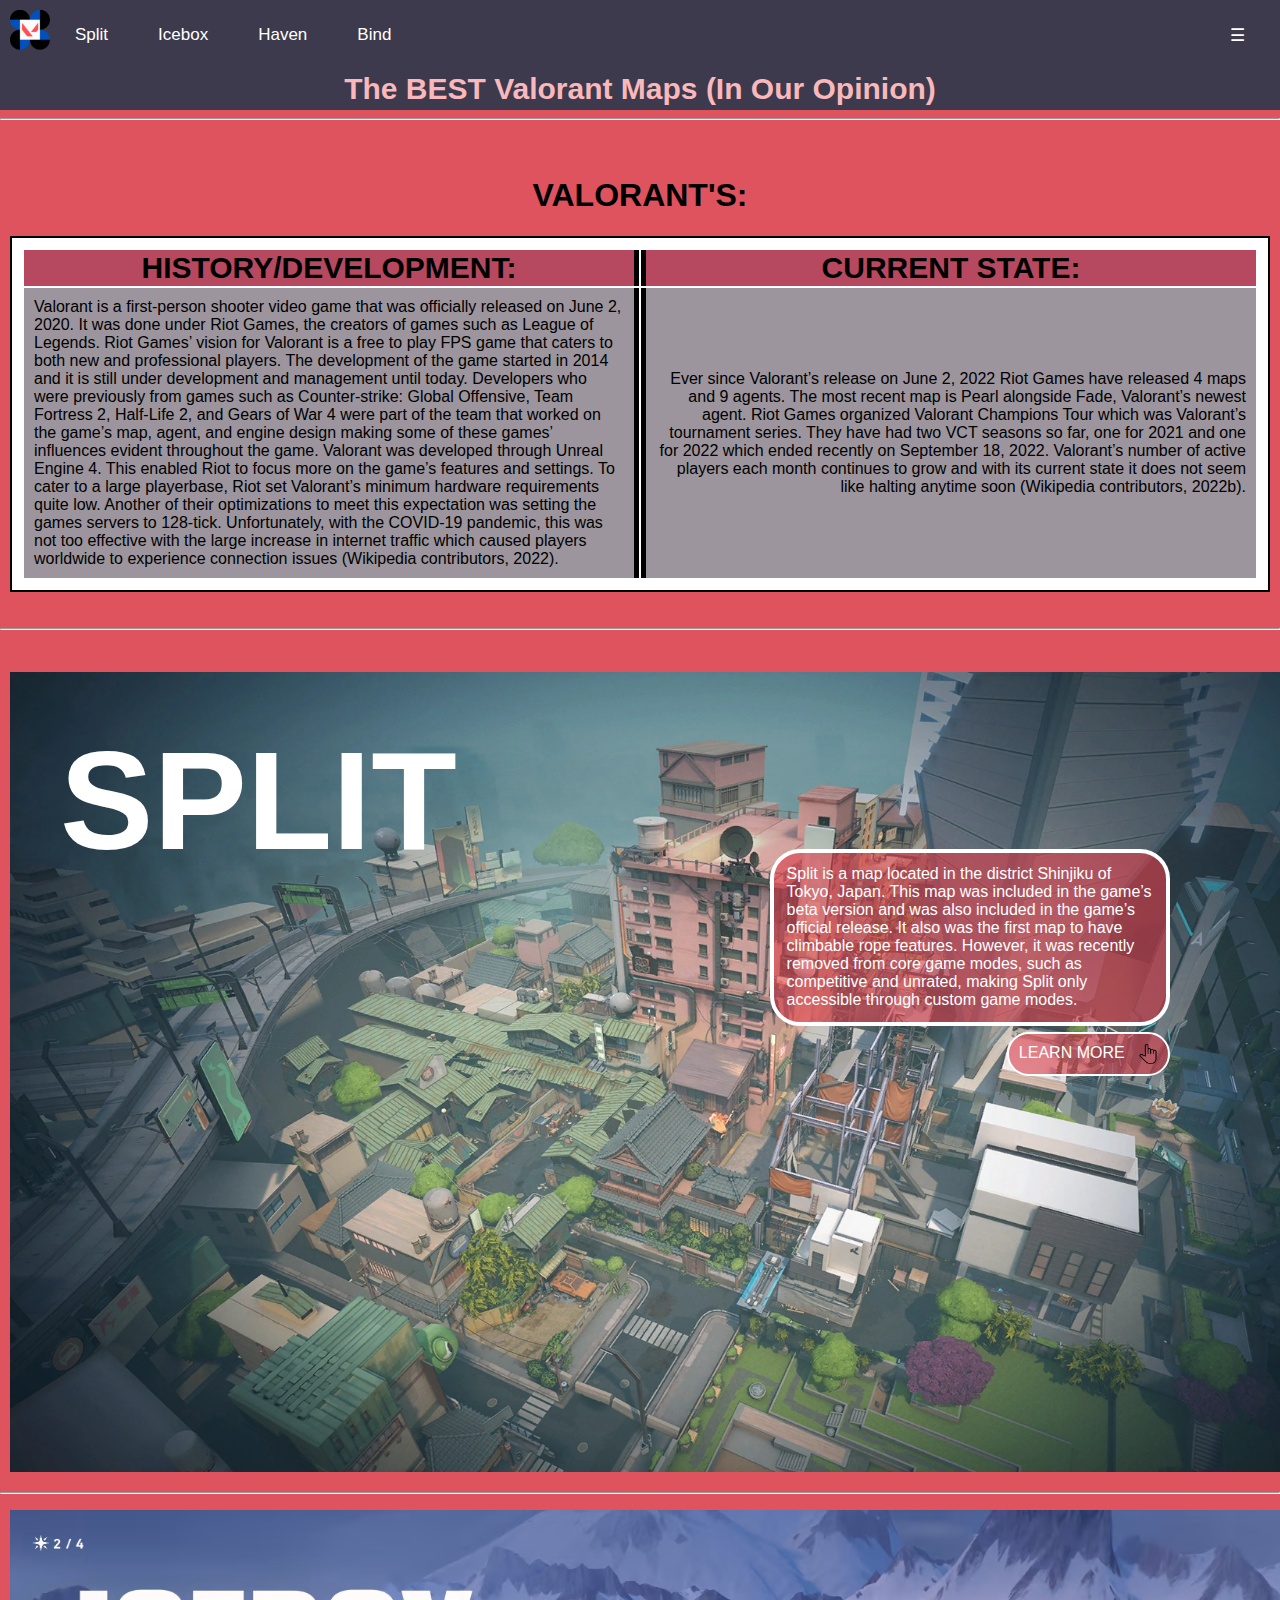
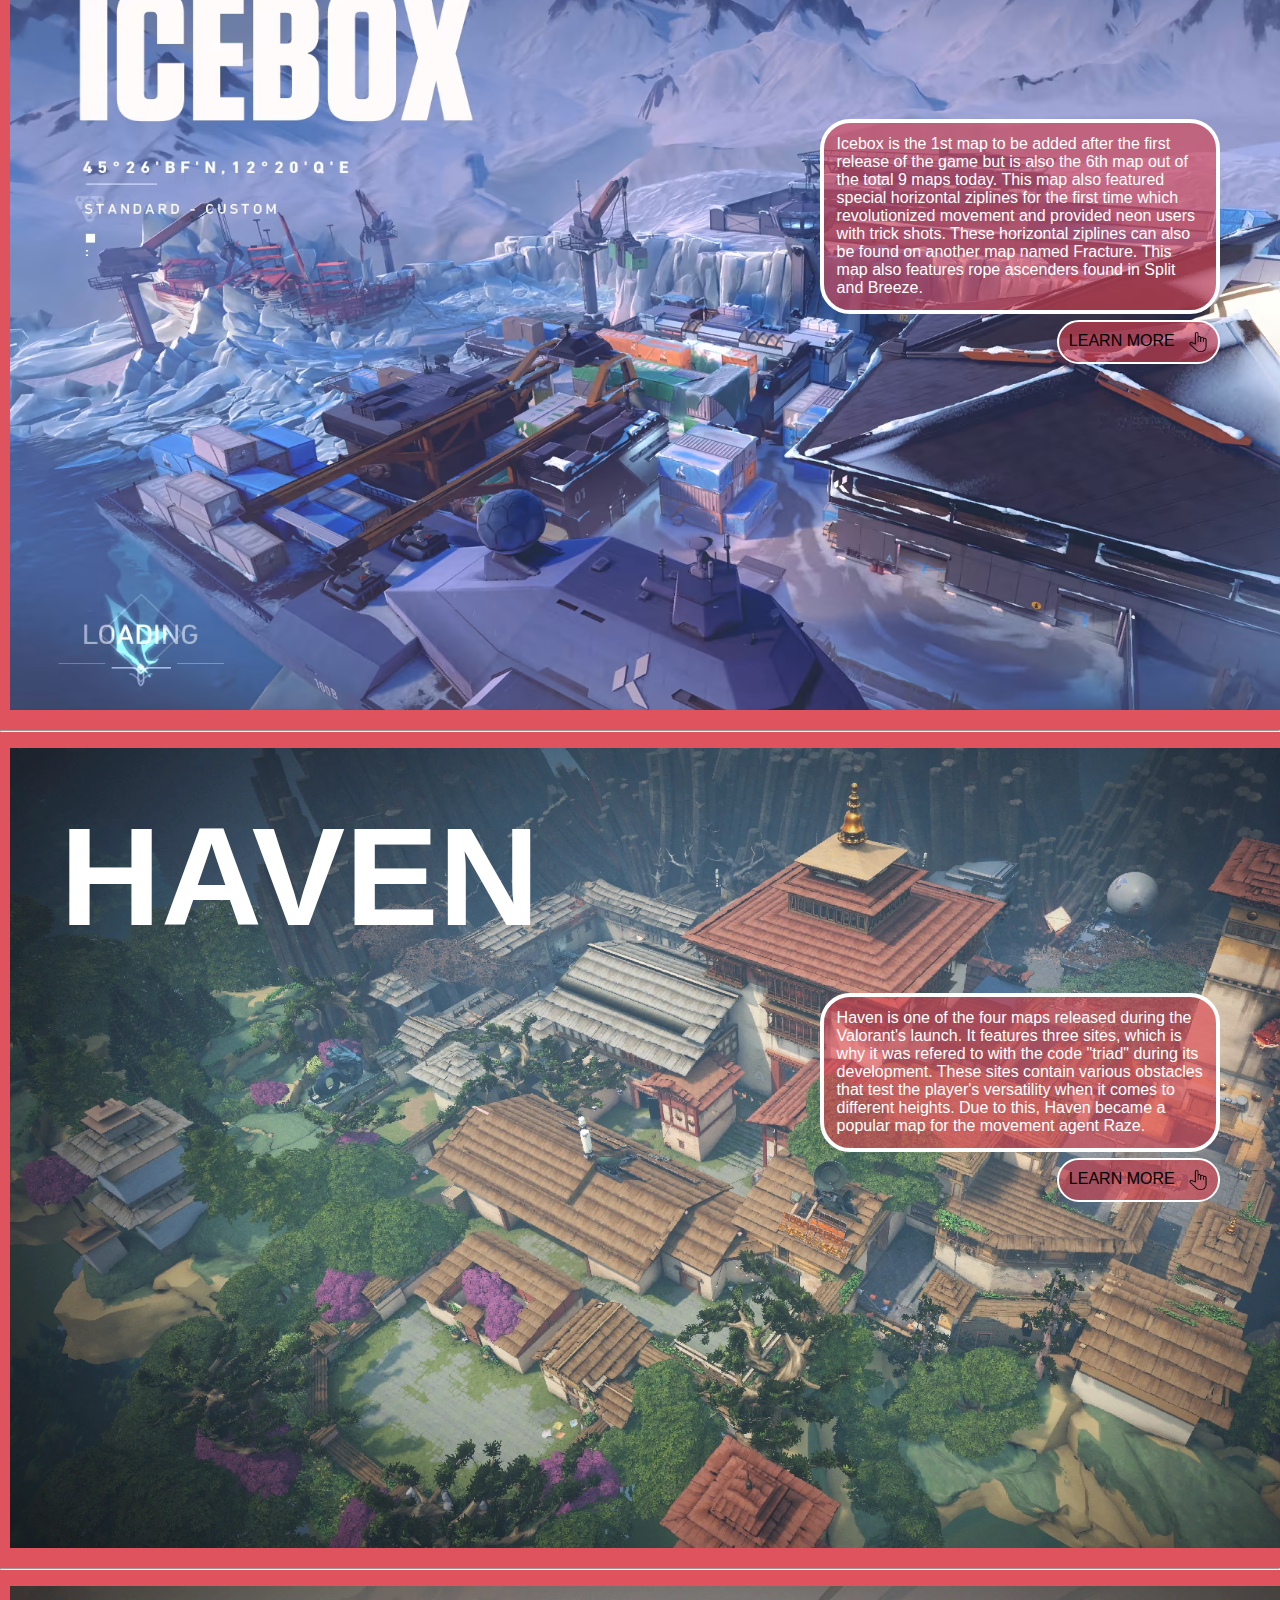
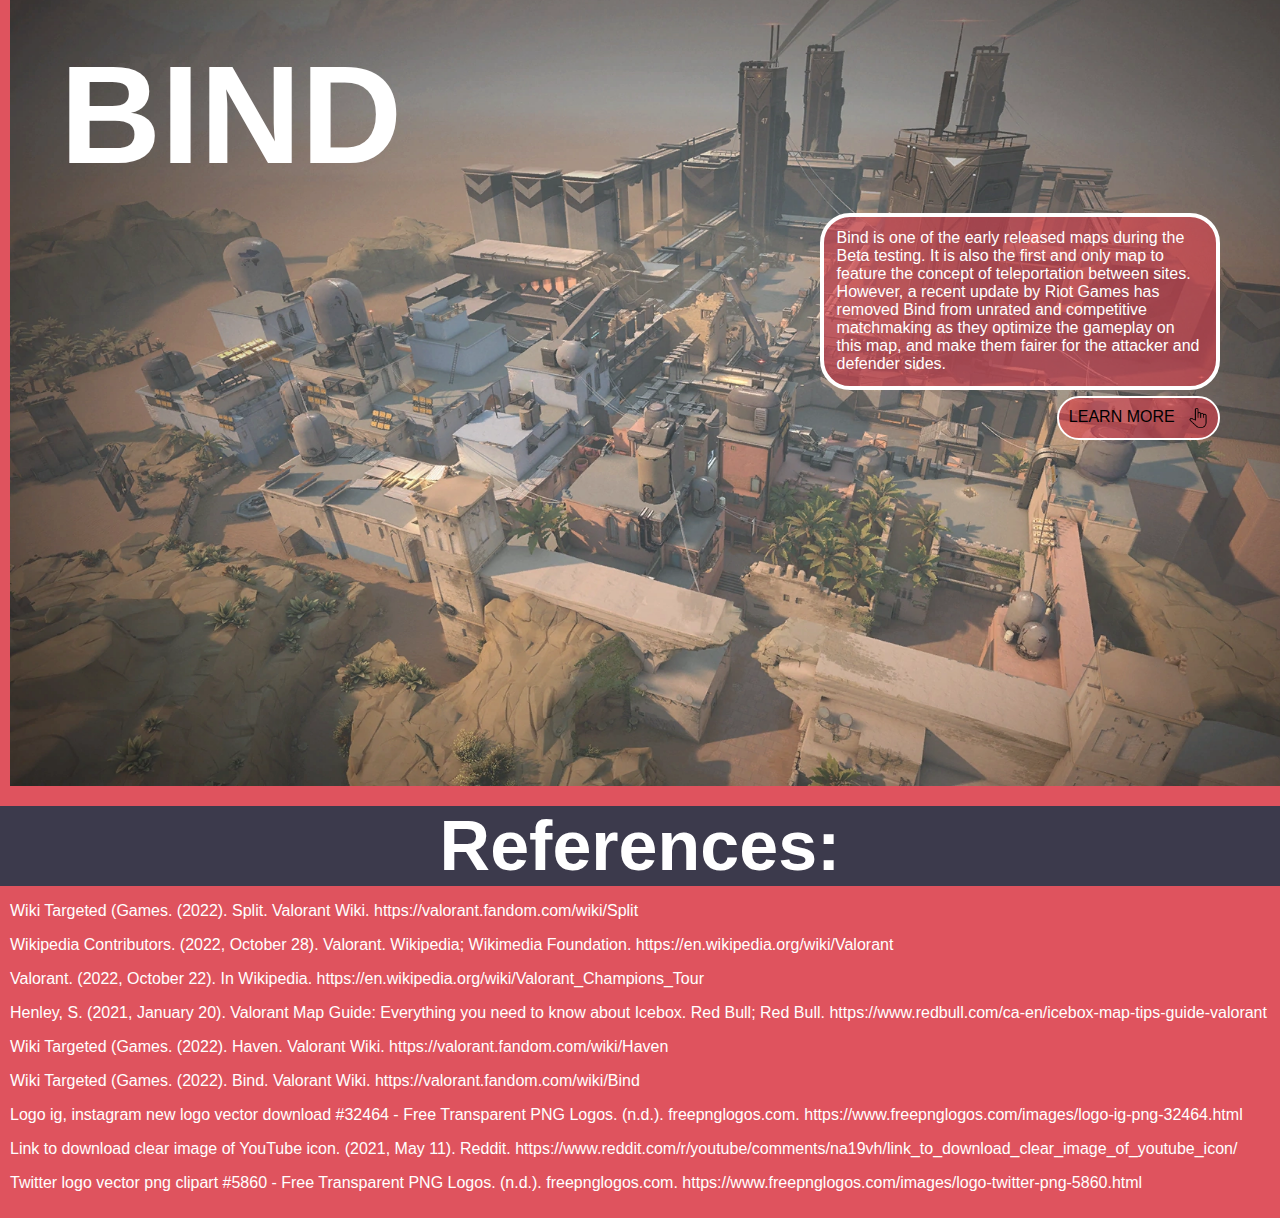
<file: index.html>
<!DOCTYPE html>
<html>

<head>
  <meta charset="utf-8">
  <meta name="viewport" content="width=device-width">
  <title> Our Favorite Valorant Maps </title>
  <meta charset="UTF-8">
  <meta name="author" content="Milo Gabriel A. Cruz, Eirik Bastien Dela Cruz">
  <meta name="keywords" content="HTML, CSS, JavaScript">
  <meta name="revised" content="08-09-2022">
  <link rel="icon" href="https://eirikdelacruz.github.io/RbCruzDelaCruz/PisayxValo.ico" type="image/ico">
  <link href="style.css" rel="stylesheet" type="text/css" />

</head>

<body>
  <nav>
    <div class="logo">

      <a href="#header">

        <img src="https://eirikdelacruz.github.io/RbCruzDelaCruz/PisayxValo.ico" alt="Website Logo" height="40px" width="40px">

      </a>
    </div>
    <div class="nav">
      <a class="SplitNav" href="#Split">
        Split
      </a>

      <a class="IceboxNav" href="#Icebox">
        Icebox
      </a>

      <a class="HavenNav" href="#Haven">
        Haven
      </a>

      <a class="BindNav" href="#Bind">
        Bind
      </a>

      <a id="hamburger" onclick="Socmed()"> &#9776</a>
    </div>

    <div id="Socmed">
      <a href="https://twitter.com/PlayVALORANT">
        <div class="sprite">

        </div>
      </a>

      <a href="https://www.instagram.com/playvalorantofficial/">
        <div class="sprite2">

        </div>
      </a>

      <a href="https://www.youtube.com/@PlayVALORANT">
        <div class="sprite3">

        </div>
      </a>

    </div>
  </nav>



  <!--Heading-->
  <header id="header">
    <p align="center"> The BEST Valorant Maps (In Our Opinion) </p>
  </header>

  <hr>

  <!--Table-->

  <table>
    <caption>
      <h1 align="center"> VALORANT'S: </h1>
    </caption>


    <th id=th1> HISTORY/DEVELOPMENT: </th>
    <th id=th2> CURRENT STATE: </th>

    <br>

    <tr>
      <!--Game History-->
      <td id=tdleft>Valorant is a first-person shooter video game that was officially released on June 2,
        2020. It was
        done under Riot Games, the creators of games such as League of Legends. Riot Games’ vision for Valorant is a
        free to play FPS game that caters to both new and professional players. The development of the game started in
        2014 and it is still under development and management until today. Developers who were previously from games
        such as Counter-strike: Global Offensive, Team Fortress 2, Half-Life 2, and Gears of War 4 were part of the team
        that worked on the game’s map, agent, and engine design making some of these games’ influences evident
        throughout the game. Valorant was developed through Unreal Engine 4. This enabled Riot to focus more on the
        game’s features and settings. To cater to a large playerbase, Riot set Valorant’s minimum hardware requirements
        quite low. Another of their optimizations to meet this expectation was setting the games servers to 128-tick.
        Unfortunately, with the COVID-19 pandemic, this was not too effective with the large increase in internet
        traffic which caused players worldwide to experience connection issues (Wikipedia contributors, 2022).</td>
      <!--Game's Current State-->
      <td id=tdright>
        Ever since Valorant’s release on June 2, 2022 Riot Games have released 4 maps and 9 agents. The most recent map
        is Pearl alongside Fade, Valorant’s newest agent. Riot Games organized Valorant Champions Tour which was
        Valorant’s tournament series. They have had two VCT seasons so far, one for 2021 and one for 2022 which ended
        recently on September 18, 2022. Valorant’s number of active players each month continues to grow
        and with its current state it does not seem like halting anytime soon (Wikipedia contributors, 2022b).
      </td>

    </tr>
  </table>

  <br>

  <hr>

  <br>

  <!--Split-->

  <!--Split Photo-->
  <div id="Split">
    <p>
      <img src="Eirik/imagesEirik/MapsEirik/SPLIT MAP.webp" alt="Split Map" title="Map: Split" height="800px"
        width="1500px">
    </p>
    <!--Split Title-->
    <div class="split-title">
      <h1> SPLIT </h1>
    </div>
    <!--Split Short Description-->
    <div class="split-right-middle">
      Split is a map located in the district Shinjiku of Tokyo, Japan. This map was included in the game’s beta version
      and was also included in the game’s official release. It also was the first map to have climbable rope features.
      However, it was recently removed from core game modes, such as competitive and unrated, making Split only
      accessible through custom game modes.

    </div>

    <!--Split Link to webpage-->

    <div>
      <a href="Eirik/Eirik1.html" class="split-right-bottom"> LEARN MORE &nbsp; <img src="CURSOR.png" align="center"
          height="20px" width="20px"> </a>
    </div>

  </div>
  <hr>
  <!--Icebox-->
  <div id="Icebox">
    <p align="center">
      <!--Icebox Photo-->
      <img src="Miggy/MapsMiggy/valorant-ice-box-overview.avif" alt="Icebox Map" title="Map: Icebox" height="800px"
        width="1500px">
    </p>
    <!--Icebox Short Description-->
    <div class="icebox-middle-right">

      Icebox is the 1st map to be added after the first release of the game but is also the 6th map out of the total 9
      maps today. This map also featured special horizontal ziplines for the first time which revolutionized movement
      and provided neon users with trick shots. These horizontal ziplines can also be found on another map named
      Fracture. This map also features rope ascenders found in Split and Breeze.
    </div>
    <!--Icebox Link Button-->
    <div>
      <a href="Miggy/Miggy1.html" class="icebox-bottom-right"> LEARN MORE &nbsp; <img src="CURSOR.png" align="center"
          height="20px" width="20px"> </a>
    </div>

  </div>
  <hr>
  <div id="Haven">
    <div class="haven-title">
      <h1> HAVEN </h1>
    </div>
    <p align="center">
      <!--Haven Photo-->
      <img src="Eirik/imagesEirik/MapsEirik/HAVEN MAP.webp" alt="Haven Map" title="Map: Haven" height="800px"
        width="1500px">
    </p>
    <!--Haven Short Description-->
    <div class="haven-middle-right">

      Haven is one of the four maps released during the Valorant's launch. It features three sites, which is why it was refered to with the code "triad" during its development. These sites contain various obstacles that test the player's versatility when it comes to different heights. Due to this, Haven became a popular map for the movement agent Raze.
    </div>
    <!--Haven Link Button-->
    <div>
      <a href="Eirik/Eirik2.html" class="haven-bottom-right"> LEARN MORE &nbsp; <img src="CURSOR.png" align="center"
          height="20px" width="20px"> </a>
    </div>

  </div>
  <hr>
  <div id="Bind">
    <div class="bind-title">
      <h1> BIND </h1>
    </div>
    <p align="center">
      <!--Bind Photo-->
      <img src="Miggy/MapsMiggy/BIND/BIND MAP.webp" alt="Bind Map" title="Map: Bind" height="800px" width="1500px">
    </p>
    <!--Bind Short Description-->
    <div class="bind-middle-right">

      Bind is one of the early released maps during the Beta testing. It is also the first and only map to feature the
      concept of teleportation between sites. However, a recent update by Riot Games has removed Bind from unrated and
      competitive matchmaking as they optimize the gameplay on this map, and make them fairer for the attacker and
      defender sides.
    </div>
    <!--Bind Link Button-->
    <div>
      <a href="Miggy/Miggy2.html" class="bind-bottom-right"> LEARN MORE &nbsp; <img src="CURSOR.png" align="center"
          height="20px" width="20px"> </a>
    </div>

  </div>

  <footer>
    <!--References-->
    <h1 class="title4">
      References:
    </h1>

    <p>Wiki Targeted (Games. (2022). Split. Valorant Wiki. <a href="https://valorant.fandom.com/wiki/Split">
        https://valorant.fandom.com/wiki/Split </a>
    </p>
    <p>Wikipedia Contributors. (2022, October 28). Valorant. Wikipedia; Wikimedia Foundation. <a
        href="https://en.wikipedia.org/wiki/Valorant"> https://en.wikipedia.org/wiki/Valorant </a>

    </p>
    <p>Valorant. (2022, October 22). In Wikipedia. <a href="https://en.wikipedia.org/wiki/Valorant_Champions_Tour">
        https://en.wikipedia.org/wiki/Valorant_Champions_Tour </a>
    </p>
    <p> Henley, S. (2021, January 20). Valorant Map Guide: Everything you need to know about Icebox. Red Bull; Red Bull.
      <a
        href="https://www.redbull.com/ca-en/icebox-map-tips-guide-valorant">https://www.redbull.com/ca-en/icebox-map-tips-guide-valorant</a>
    </p>
    <p>
      Wiki Targeted (Games. (2022). Haven. Valorant Wiki. <a href="https://valorant.fandom.com/wiki/Haven">
        https://valorant.fandom.com/wiki/Haven </a>
    </p>
    <p>
      Wiki Targeted (Games. (2022). Bind. Valorant Wiki. <a href="https://valorant.fandom.com/wiki/Bind">
        https://valorant.fandom.com/wiki/Bind </a>
    </p>
    <p>
      Logo ig, instagram new logo vector download #32464 - Free Transparent PNG Logos. (n.d.). freepnglogos.com. <a
        href="https://www.freepnglogos.com/images/logo-ig-png-32464.html">https://www.freepnglogos.com/images/logo-ig-png-32464.html</a>

    <p> Link to download clear image of YouTube icon. (2021, May 11). Reddit. <a
        href="https://www.reddit.com/r/youtube/comments/na19vh/link_to_download_clear_image_of_youtube_icon/">https://www.reddit.com/r/youtube/comments/na19vh/link_to_download_clear_image_of_youtube_icon/</a>
    </p>

    <p>Twitter logo vector png clipart #5860 - Free Transparent PNG Logos. (n.d.). freepnglogos.com. <a
        href="https://www.freepnglogos.com/images/logo-twitter-png-5860.html">https://www.freepnglogos.com/images/logo-twitter-png-5860.html</a>
    </p>



  </footer>

  <script src="script.js"></script>

</body>


</html>
</file>
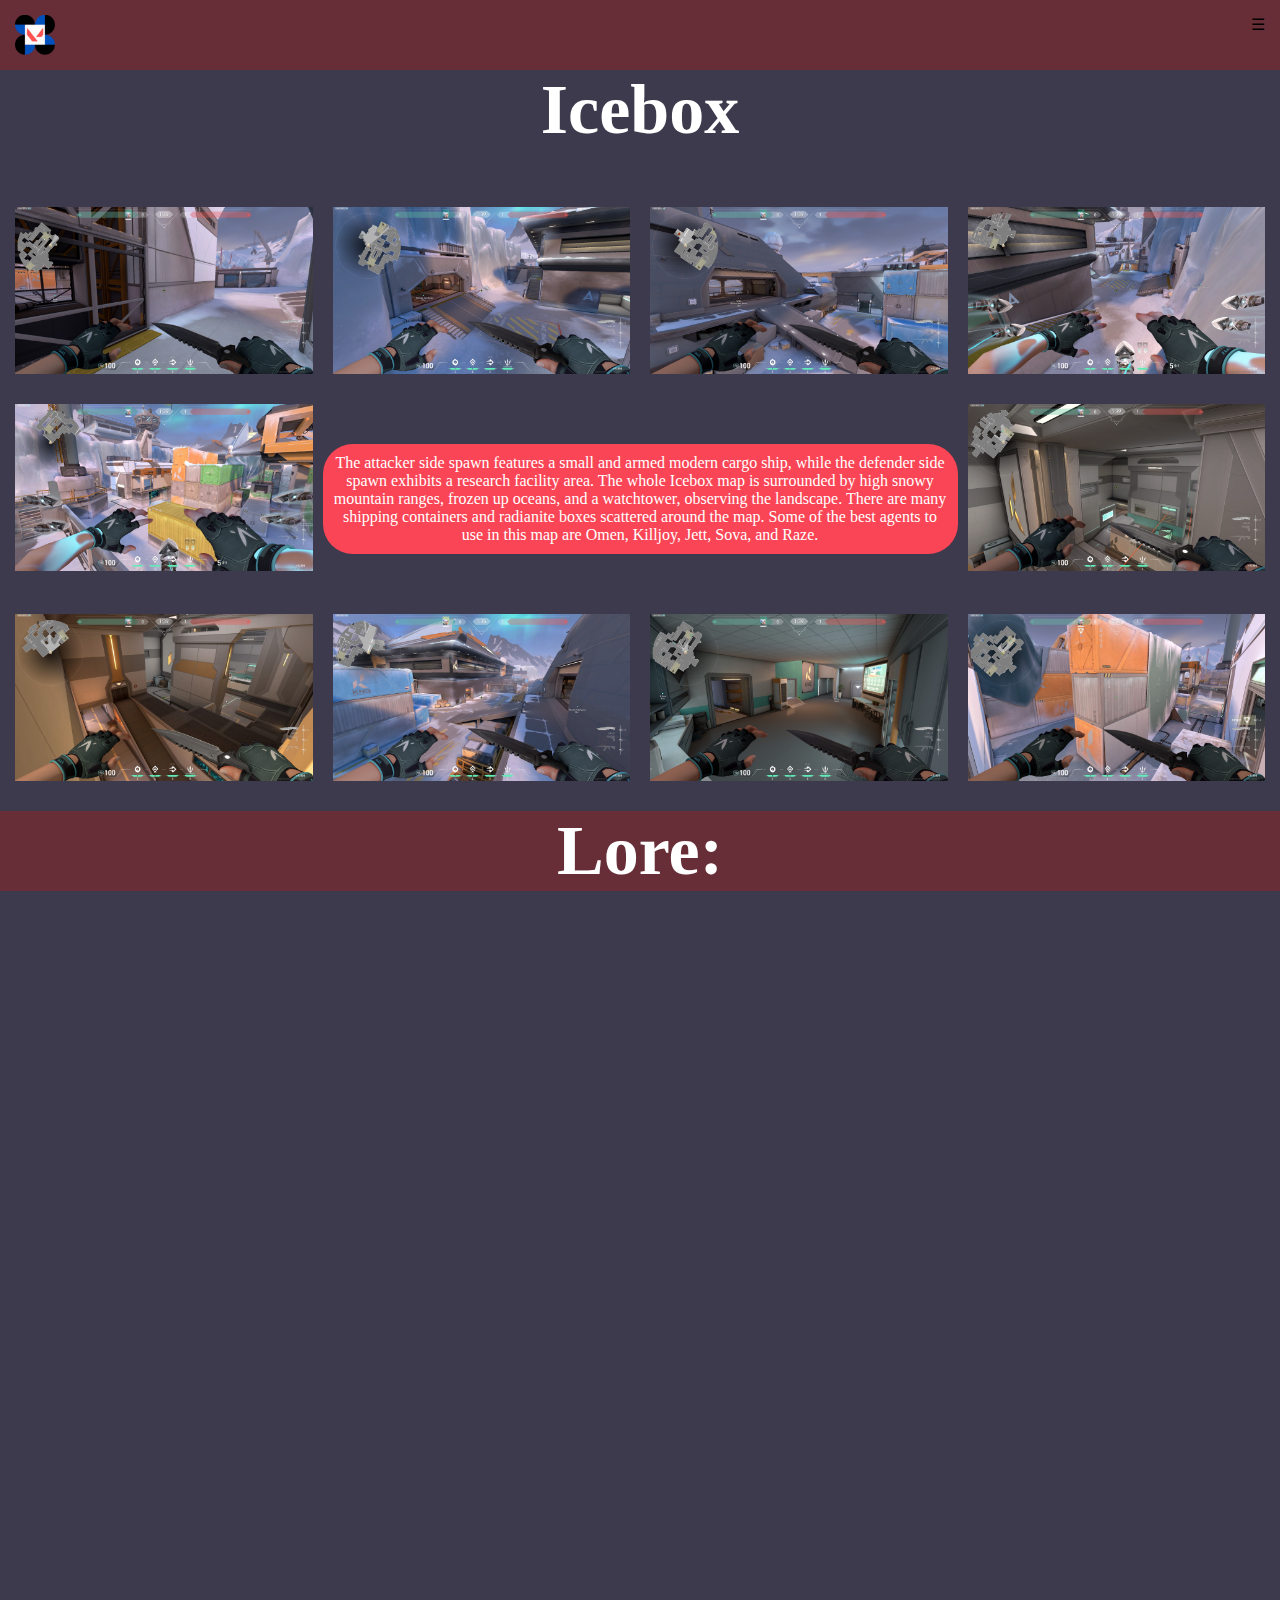
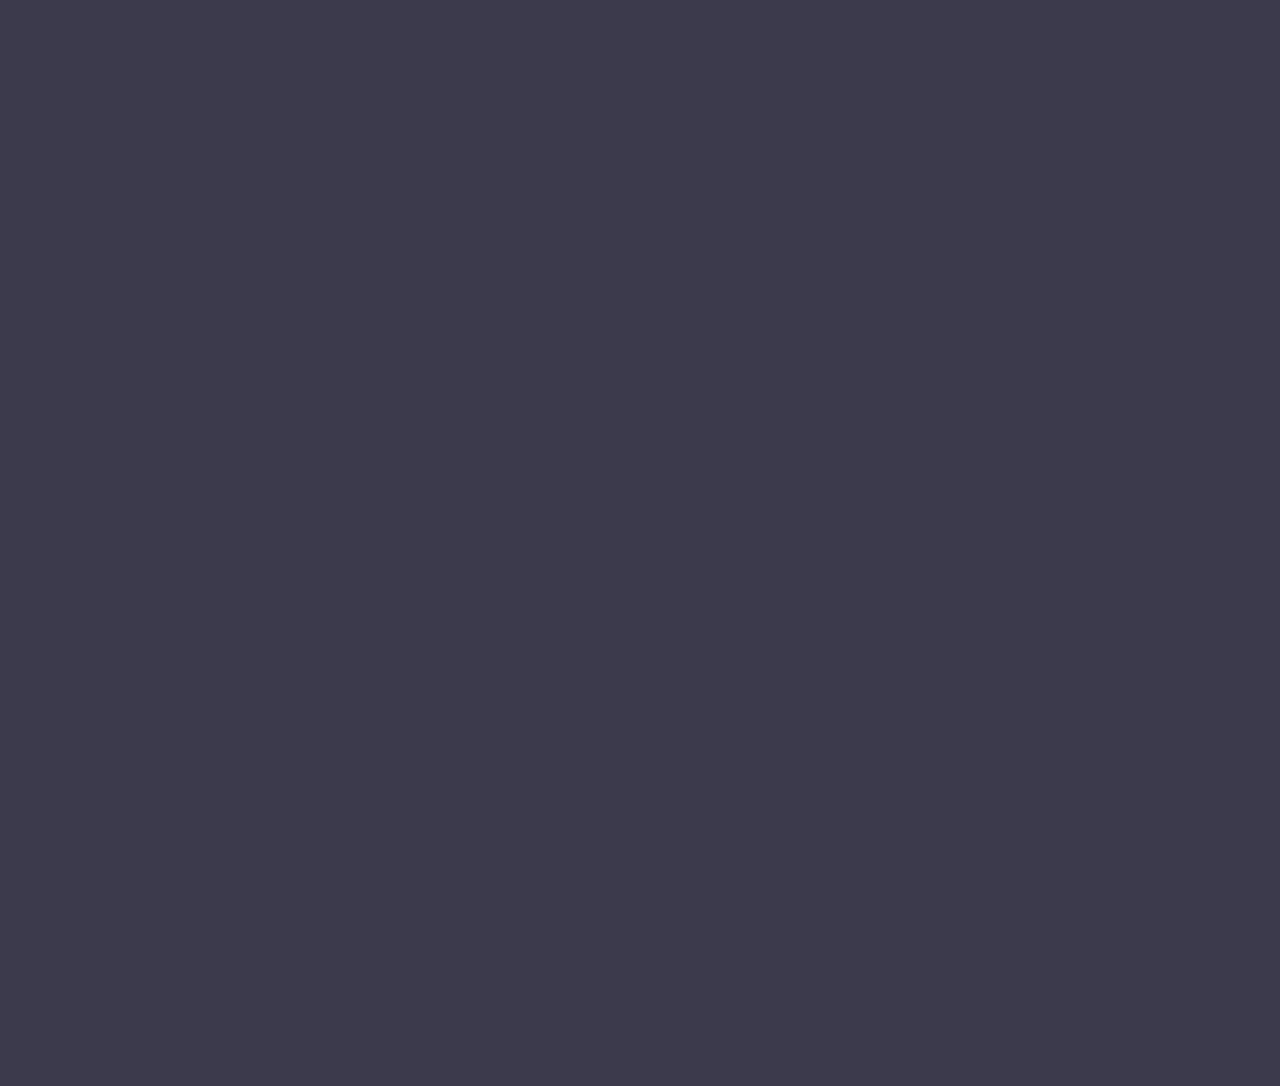
<file: Miggy/Miggy1.html>
<!DOCTYPE html>
<html>

<head>
  <meta charset="utf-8">
  <meta name="viewport" content="width=device-width">
  <title> Icebox </title>
  <meta charset="UTF-8">
  <meta name="author" content="Milo Gabriel A. Cruz">
  <meta name="keywords" content="HTML, CSS, JavaScript">
  <meta name="revised" content="08-09-2022">
  <link rel="icon" href="https://eirikdelacruz.github.io/RbCruzDelaCruz/PisayxValo.ico" type="image/ico">
  <link href="styleM.css" rel="stylesheet" type="text/css" />
</head>

<body>

  <!--logo-->
<nav>
  <div class="logo">

    <a href="https://eirikdelacruz.github.io/RbCruzDelaCruz/index.html">

      <img src="https://eirikdelacruz.github.io/RbCruzDelaCruz/PisayxValo.ico" alt="Website Logo" height="40px" width="40px">

    </a>

  </div>

  <div class = "nav">
    <a id="hamburger" onclick="Socmed()"> &#9776</a>
  </div>

  <div id="Socmed">
      <a href="https://twitter.com/PlayVALORANT">
        <div class="sprite">

        </div>
      </a>

      <a href="https://www.instagram.com/playvalorantofficial/">
        <div class="sprite2">

        </div>
      </a>

      <a href="https://www.facebook.com/">
        <div class="sprite3">

        </div>
      </a>

    </div>
</nav>
  
  <script src="https://eirikdelacruz.github.io/RbCruzDelaCruz/script.js"></script>
  
  <!--Icebox Heading-->
<br>
  <div class="Icebox-1">

    <h1 class="title">
      Icebox
    </h1>

    <!--Icebox Photo Collage around-->

    <div> <img src="MapsMiggy/pic1.jpg" alt="Icebox" title="Icebox" class="pic1"> </div>
    <div> <img src="MapsMiggy/pic2.jpg" alt="Icebox" title="Icebox" class="pic2"> </div>
    <div> <img src="MapsMiggy/pic3.jpg" alt="Icebox" title="Icebox" class="pic3"> </div>
    <div> <img src="MapsMiggy/pic4.jpg" alt="Icebox" title="Icebox" class="pic4"> </div>
    <div> <img src="MapsMiggy/pic5.jpg" alt="Icebox" title="Icebox" class="pic5"> </div>

    <section>

      <!--mid box-->

      <p class="mid">

        The attacker side spawn features a small and armed modern cargo ship, while the defender side spawn exhibits a
        research facility area. The whole Icebox map is surrounded by high snowy mountain ranges, frozen up oceans,
        and a watchtower, observing the landscape. There are many shipping containers and radianite boxes scattered
        around the map. Some of the best agents to use in this map are Omen, Killjoy, Jett, Sova, and Raze.
      </p>


      <div> <img src="MapsMiggy/pic6.jpg" alt="Icebox" title="Icebox" class="pic6"> </div>

    </section>

    <div> <img src="MapsMiggy/pic7.jpg" alt="Icebox" title="Icebox" class="pic7"> </div>
    <div> <img src="MapsMiggy/pic8.jpg" alt="Icebox" title="Icebox" class="pic8"> </div>
    <div> <img src="MapsMiggy/pic9.jpg" alt="Icebox" title="Icebox" class="pic9"> </div>
    <div> <img src="MapsMiggy/pic10.jpg" alt="Icebox" title="Icebox" class="pic10"> </div>

  </div>

  <h1 class="title2">
    Lore:
  </h1>

  <!--Icebox Map ingame-->

  <div class="Icebox-2">

    <!--Icebox Photo Collage top-right-->

    <div class="left"> <img src="MapsMiggy/Icebox-map.jpg" alt="Icebox In-game Map" title="Icebox In-game Map"
        height="480px" width="960px"> </div>

  </div>

  <!--right box-->

  <div class="right">

    On lore, Icebox is an abandoned port and research facility found in Russia near the North Arctic and Siberia’s
    frozen sea. An ancient Japanese ship crashed here and a secret facility of Kingdom Corporation was established
    to uncover radianite, and other resources. This facility also exhibits different samurai suits, and a mask in A
    site, before Yoru, the rift walker, teleported into this facility through a rift and stole the mask. This mask
    allows the wearer to see between dimensions and makes the wearer unaffected or seen by enemies outside.

  </div>

  <!--Video Embed-->

  <h1 class="title3">
    Lineups:
  </h1>

  <div class="Lineups">

    <!--Video Embed 1-->

    <div class="Viper">

      <iframe width="478" height="269" src="https://www.youtube.com/embed/Q-5f5l20Opw"
        title="VIPER LINEUPS ICEBOX - VALORANT" frameborder="0"
        allow="accelerometer; autoplay; clipboard-write; encrypted-media; gyroscope; picture-in-picture"
        allowfullscreen></iframe>

    </div>

    <!--Video Embed 2-->

    <div class="Sova">

      <iframe width="478" height="269" src="https://www.youtube.com/embed/BPRqYgJ51_o"
        title="The Best Sova Lineups on Icebox" frameborder="0"
        allow="accelerometer; autoplay; clipboard-write; encrypted-media; gyroscope; picture-in-picture"
        allowfullscreen></iframe>

    </div>

    <!--Video Embed 3-->

    <div class="Brimstone">

      <iframe width="478" height="269" src="https://www.youtube.com/embed/BP3RVaETyfA"
        title="Top 15 Icebox Brimstone Post Plant Lineups | Brimstone Lineups Icebox | Valorant Tips and Tricks"
        frameborder="0" allow="accelerometer; autoplay; clipboard-write; encrypted-media; gyroscope; picture-in-picture"
        allowfullscreen></iframe>

    </div>

  </div>

  <footer>

    <h1 class="title4">
      References:
    </h1>

    <p>Snapiex. (2022). VIPER LINEUPS ICEBOX - VALORANT [YouTube Video]. In YouTube. <a href = "https://www.youtube.com/watch?v=Q-5f5l20Opw">https://www.youtube.com/watch?v=Q-5f5l20Opw</a>

‌</p>
    <p>TheGlobalGaming. (2022). The Best Sova Lineups on Icebox [YouTube Video]. In YouTube. <a href = "https://www.youtube.com/watch?v=BPRqYgJ51_o"> https://www.youtube.com/watch?v=BPRqYgJ51_o </a> 

‌</p>
    <p>
B3ast plays YT. (2022). Top 15 Icebox Brimstone Post Plant Lineups | Brimstone Lineups Icebox | Valorant Tips and Tricks [YouTube Video]. In YouTube. <a href = "https://www.youtube.com/watch?v=BP3RVaETyfA"> https://www.youtube.com/watch?v=BP3RVaETyfA </a>
‌</p>
    <p> note: all in-game pictures of the map were taken in-game and not from an external source. </p>

  </footer>
  
</body>

</html>
</file>
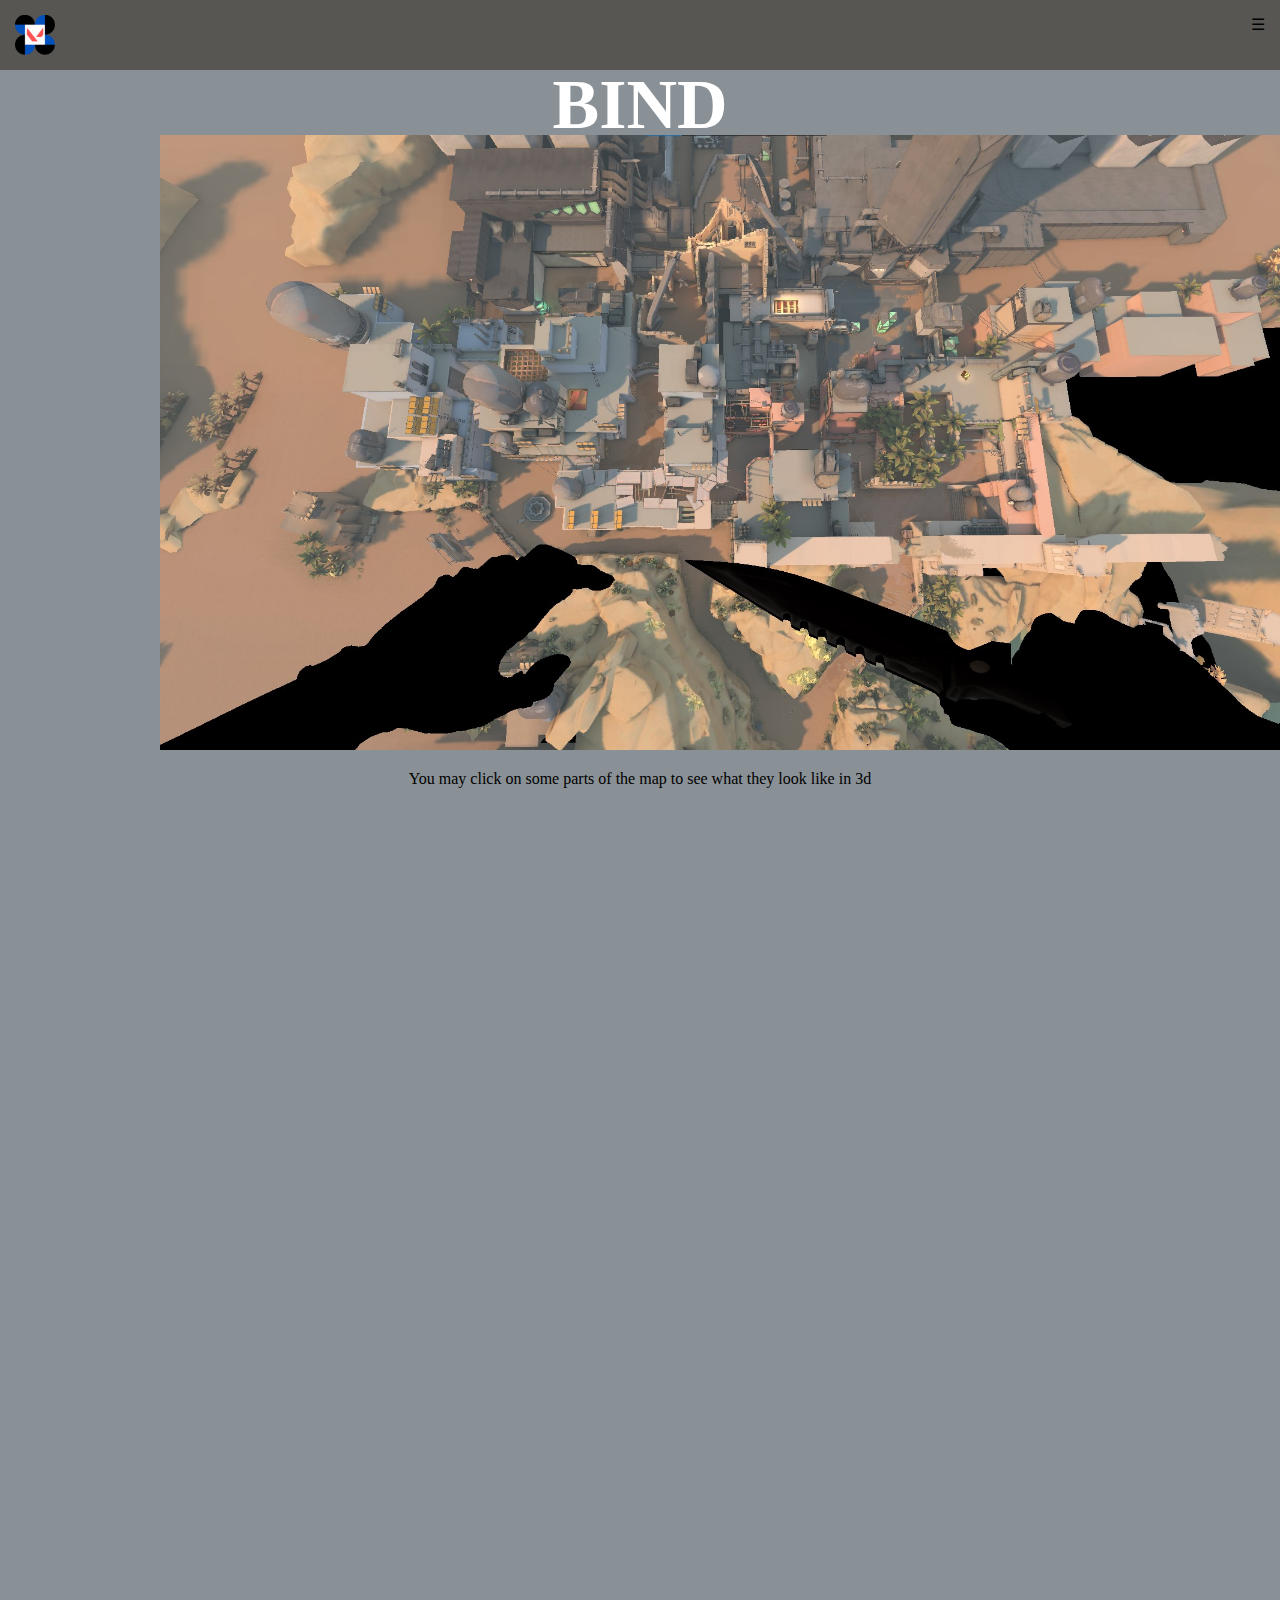
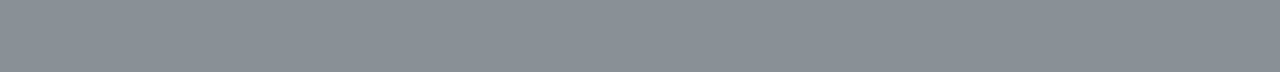
<file: Miggy/Miggy2.html>
<!DOCTYPE html>
<html>

<head>
  <meta charset="utf-8">
  <meta name="viewport" content="width=device-width">
  <title> Bind </title>
  <meta charset="UTF-8">
  <meta name="author" content="Milo Gabriel A. Cruz">
  <meta name="keywords" content="HTML, CSS, JavaScript">
  <meta name="revised" content="01-20-2023">
  <link rel="icon" href="https://eirikdelacruz.github.io/RbCruzDelaCruz/PisayxValo.ico" type="image/ico">
  <link href="styleM2.css" rel="stylesheet" type="text/css" />
</head>

<body>

  <!--logo-->

  <nav>
    <div class="logo">

      <a href="https://eirikdelacruz.github.io/RbCruzDelaCruz/">

        <img src="https://eirikdelacruz.github.io/RbCruzDelaCruz/PisayxValo.ico" alt="Website Logo" height="40px" width="40px">

      </a>

    </div>

    <div class="nav">
      <a id="hamburger" onclick="Socmed()"> &#9776</a>
    </div>

    <div id="Socmed">
      <a href="https://twitter.com/PlayVALORANT">
        <div class="sprite">

        </div>
      </a>

      <a href="https://www.instagram.com/playvalorantofficial/">
        <div class="sprite2">

        </div>
      </a>

      <a href="https://www.facebook.com/">
        <div class="sprite3">

        </div>
      </a>

    </div>
  </nav>

  <script src="https://eirikdelacruz.github.io/RbCruzDelaCruz/script.js"></script>
  <script src="scriptM.js"></script>

  <!--Bind Heading-->
  <br>
  <div class="Bind-1">

    <h1 class="title">
      BIND
    </h1>

    <div class="BindTop">
      <img src="MapsMiggy/BIND/BindTop.jpg" alt="Bind Map, top view" title="Bind Top View" height="615px" width="1153px"
        id="Bind100" usemap="#BindTop">
    </div>

    <map name="BindTop">
      <area shape="rect" alt="BIND 1" title="BIND 1" coords="519,424,761,614" onclick="Zoom1()">
      <area shape="rect" alt="BIND 2" title="BIND 2" coords="333,322,403,422" onclick="Zoom2()">
      <area shape="rect" alt="BIND 3" title="BIND 3" coords="471,238,509,333" onclick="Zoom3()">
      <area shape="rect" alt="BIND 4" title="BIND 4" coords="461,338,590,368" onclick="Zoom4()">
      <area shape="rect" alt="BIND 5" title="BIND 5" coords="767,145,665,223" onclick="Zoom5()">
      <area shape="rect" alt="BIND 6" title="BIND 6" coords="616,80,773,146" onclick="Zoom6()">
      <area shape="rect" alt="BIND 7" title="BIND 7" coords="535,3,616,103" onclick="Zoom7()">
      <area shape="rect" alt="BIND 8" title="BIND 8" coords="465,95,312,130" onclick="Zoom8()">
      <area shape="rect" alt="BIND 9" title="BIND 9" onclick="Zoom9()" coords="464,184,312,139">
      <area shape="rect" alt="BIND 10" title="BIND 10" onclick="Zoom10()" coords=" 404,185,460,285">
      <area shape="rect" alt="BIND 11" title="BIND 11" onclick="Zoom11()" coords="503,230,568,260">
      <area shape="rect" alt="BIND 12" title="BIND 12" onclick="Zoom12()" coords="313,227,338,332">
      <area shape="rect" alt="BIND 13" title="BIND 13" onclick="Zoom13()" coords="821,350,877,400">
      <area shape="rect" alt="BIND 14" title="BIND 14" onclick="Zoom14()" coords="744,226,847,342">
      <area shape="rect" alt="BIND 15" title="BIND 15" onclick="Zoom15()" coords="695,297,862,403">
      <area shape="rect" alt="BIND 16" title="BIND 16" onclick="Zoom16()" coords="614,204,665,317">

    </map>

    <section>

      <div id="BIND1">
        <img src="MapsMiggy/BIND/BIND 1.jpg" alt="Bind Map 1" title="Bind 1" width="480px" onclick="Zoom1a()">
      </div>

      <div id="BIND2">
        <img src="MapsMiggy/BIND/BIND 2.jpg" alt="Bind Map 2" title="Bind 2" width="480px" onclick="Zoom2a()">
      </div>

      <div id="BIND3">
        <img src="MapsMiggy/BIND/BIND 3.jpg" alt="Bind Map 3" title="Bind 3" width="480px" onclick="Zoom3a()">
      </div>

      <div id="BIND4">
        <img src="MapsMiggy/BIND/BIND 4.jpg" alt="Bind Map 4" title="Bind 4" width="480px" onclick="Zoom4a()">
      </div>

      <div id="BIND5">
        <img src="MapsMiggy/BIND/BIND 5.jpg" alt="Bind Map 5" title="Bind 5" width="480px" onclick="Zoom5a()">
      </div>

      <div id="BIND6">
        <img src="MapsMiggy/BIND/BIND 6.jpg" alt="Bind Map 6" title="Bind 6" width="480px" onclick="Zoom6a()">
      </div>

      <div id="BIND7">
        <img src="MapsMiggy/BIND/BIND 7.jpg" alt="Bind Map 7" title="Bind 6" width="480px" onclick="Zoom7a()">
      </div>

      <div id="BIND8">
        <img src="MapsMiggy/BIND/BIND 8.jpg" alt="Bind Map 8" title="Bind 8" width="480px" onclick="Zoom8a()">
      </div>


      <div id="BIND9">
        <img src="MapsMiggy/BIND/BIND 9.jpg" alt="Bind Map 9" title="Bind 9" width="480px" onclick="Zoom9a()">
      </div>



      <div id="BIND10">
        <img src="MapsMiggy/BIND/BIND 10.jpg" alt="Bind Map 10" title="Bind 10" width="480px" onclick="Zoom10a()">
      </div>



      <div id="BIND11">
        <img src="MapsMiggy/BIND/BIND 11.jpg" alt="Bind Map 11" title="Bind 11" width="480px" onclick="Zoom11a()">
      </div>



      <div id="BIND12">
        <img src="MapsMiggy/BIND/BIND 12.jpg" alt="Bind Map 12" title="Bind 12" width="480px" onclick="Zoom12a()">
      </div>



      <div id="BIND13">
        <img src="MapsMiggy/BIND/BIND 13.jpg" alt="Bind Map 13" title="Bind 13" width="480px" onclick="Zoom13a()">
      </div>



      <div id="BIND14">
        <img src="MapsMiggy/BIND/BIND 14.jpg" alt="Bind Map 14" title="Bind 14" width="480px" onclick="Zoom14a()">
      </div>



      <div id="BIND15">
        <img src="MapsMiggy/BIND/BIND 15.jpg" alt="Bind Map 15" title="Bind 15" width="480px" onclick="Zoom15a()">
      </div>



      <div id="BIND16">
        <img src="MapsMiggy/BIND/BIND 16.jpg" alt="Bind Map 16" title="Bind 16" width="480px" onclick="Zoom16a()">
      </div>
    </section>

    <footer>
      <p>You may click on some parts of the map to see what they look like in 3d</p>
    </footer>

  </div>

  <div class="Bind-2">

    <div class="BindMap">

      <img src="MapsMiggy/BIND/A TO B SEND.jpg" alt="Bind A To B Teleporter" title="Bind A To B Teleporter" id="AToB1">
      <img src="MapsMiggy/BIND/INSIDE A TO B.jpg" alt="Inside A To B Teleporter" title="Inside A To B Teleporter"
        id="AToB2">
      <img src="MapsMiggy/BIND/A TO B ARRIVAL.jpg" alt="Oustide A To B Teleporter" title="Outside A To B Teleporter"
        id="AToB3">
      <img src="MapsMiggy/BIND/B TO A SEND.jpg" alt="Bind B To A Teleporter" title="Bind B To A Teleporter" id="BToA1">
      <img src="MapsMiggy/BIND/INSIDE B TO A.jpg" alt="Inside B To A Teleporter" title="Inside A To B Teleporter"
        id="BToA2">
      <img src="MapsMiggy/BIND/B TO A ARRIVAL.jpg" alt="Oustide B To A Teleporter" title="Outside A To B Teleporter"
        id="BToA3">


    </div>
    <div class="right">

      Bind is a one-of-a-kind map because the middle area is replaced with a teleporter. Players may only pick between A
      site and B site. One can use the teleporter in the middle to go from A to B site. However, to go from B to A site,
      a player can use another teleporter found at the edge of the map. Both teleporters are only used for one-way
      travel.

    </div>
    
  </div>
  
  <p class = "refer">note: all in-game pictures of the map were taken in-game and not from an external source.</p>
  
</body>

</html>
</file>
<file: style.css>
html, body {
  height: 100%;
  width: 100%;
  margin: 0px;
  background-color: #df535e;
  scroll-behavior: smooth;
}

body {
  overflow-y: auto;
  overflow-x: hidden;
}

/* font import */
@import url('https://fonts.googleapis.com/css2?family=Montserrat:ital,wght@0,200;0,400;0,700;1,200&family=Voces&display=swap');

*{
  box-sizing: border-box;
  font-family: 'Montserrat', sans-serif;
}

/* navigation style */

nav {
  background-color: #3c3a4c;
  padding: 10px;
  transition: 0.2s;
  height: 70px;
  width: 100%;
  position:fixed;
  margin: 0;
  z-index: 5;
}

.logo{
  float:left;
}

.nav a{
  color: white;
  float: left;
  text-align: center;
  padding: 15px;
  text-decoration: none;
  font-size: 17px;
  margin: 0 10px;
  transition: 0.2s
}

.nav a:not(#hamburger):hover  {
  text-decoration: underline;
  background-color:  #b6495f;
}

.nav a:last-of-type {
  float: right;
}

.nav a:last-of-type:hover{
  color: black;
}

.SplitNav:hover > .nav {
  background-color: yellow;
}


.nav a:not(#hamburger):active {
  background-color: rgba(220, 63, 77, 100%);
}

.sprite {
	background: url('https://eirikdelacruz.github.io/RbCruzDelaCruz/sprite sheet.png') no-repeat -78px -14px;
	width: 30px;
	height: 26px;
  margin: auto;
    transition: 0.2s;
  float:right;
  position:relative;
  top: 5px;
}

.sprite:hover {
  
	background: url('https://eirikdelacruz.github.io/RbCruzDelaCruz/sprite sheet black.png') no-repeat -78px -14px;
	width: 30px;
	height: 26px;
  margin: auto;
}

.sprite2 {
	background: url('https://eirikdelacruz.github.io/RbCruzDelaCruz/sprite sheet.png') no-repeat -4px -3px;
	width: 38px;
	height: 37px;
  transition: 0.2s;
  float:right;
}

.sprite2:hover {
	background: url('https://eirikdelacruz.github.io/RbCruzDelaCruz/sprite sheet black.png') no-repeat -4px -3px;
	width: 38px;
	height: 37px;
}

.sprite3 {
	background: url('https://eirikdelacruz.github.io/RbCruzDelaCruz/sprite sheet.png') no-repeat -133px -2px;
  width: 38px;
	height: 28px;
    transition: 0.2s;
  float:right;
  position:relative;
  top: 5px;
}

.sprite3:hover {
	background: url('https://eirikdelacruz.github.io/RbCruzDelaCruz/sprite sheet black.png') no-repeat -133px -2px;
  width: 38px;
	height: 28px;
}

#Socmed{
  background-color: #3c3a4c;
  transition: 0.2s;
  position: absolute;
  top: 70px;
  right: -130px;
}


/* top title style */
header {
  color: #f9b8bb;
  background-color: #3c3a4c;
  padding: 40px 0px 5px 0px;
  font-weight: 700;
  font-size: 30px;
  height: 110px;
  border-top: 2px solid black;
  z-index: 4;

}

/* table caption style */
caption {
  font-weight: 900;
}

/* table style */
table {
  border: 2px solid black;
  margin: 10px;
  padding: 10px; 
  background-color: white;
}

/* table heading 1 style */
#th1 {
  border-right: 5px solid black;
  font-weight: 700;
  font-size: 30px;
  background-color:#b6495f;
}

/* table heading 2 style */
#th2 {
  border-left: 5px solid black;
  font-weight: 700;
  font-size: 30px;
  background-color:#b6495f;
}

/* table row style */
tr {
  background-color: #9c959d;
}

/* table data 1 style */
#tdleft{
  border-right: 5px solid black;
  text-align: left;
  width: 50%;
}

/* table data 2 style */
#tdright{
  border-left: 5px solid black;
  text-align: right;
  width: 50%;
}

/* table data style */
td {
  margin-top: -10px;
  padding: 10px;
  font-weight: 400;
}

/* Split margin and position */
#Split{
  position: relative;
  margin-right: 10px;
  margin-left: 10px;
}

/* Split title style */
.split-title {
  position: absolute;
  bottom: 500px;
  left: 50px;
  color: #ffffff;
  font-size: 70px;
  font-weight: bold;
}

/* Split text style */
.split-right-middle {
  transition: 0.2s;
  border-radius: 30px;
  width: 400px;
  position: absolute;
  bottom: 450px;
  right: 100px;
  color: #ffffff;
  background-color: rgba(220, 63, 77, 60%);
  padding: 1%;
  border: 4px solid white;
  transition-delay: 0.1s;

}

/* Split text animation when hovered */
.split-right-middle:hover {
  transform: scale(1.5) translate(-50%,0%);
}

/* Split link style */
.split-right-bottom {
  text-decoration: none;
  text-align: center;
  border-radius: 25px;
  background-color: rgba(220, 63, 77, 60%);
  position: absolute;
  bottom: 400px;
  right: 100px;
  color: white;
  padding:10px;
  border: 2px solid white;
  transition: 0.3s;
}

/* Split link animation when hovered */
.split-right-bottom:hover {
  background-color: rgba(220, 63, 77, 100%);
  color: white;
}


/* Icebox margin and position */
#Icebox {
  position: relative;
  margin-right: 10px;
  margin-left: 10px;
}

/* Icebox text style */
.icebox-middle-right {
  transition: 0.2s;
  position: absolute;
  width: 400px;
  border-radius: 30px;
  bottom: 400px;
  right: 50px;
  color: #ffffff;
  background-color: rgba(220, 63, 77, 60%);
  padding: 1%;
  border: 4px solid white;
    transition-delay: 0.1s;
}

/* Icebox text animation when hovered */
.icebox-middle-right:hover {
  transform: scale(1.5) translate(-50%,0%);
}

/* Icebox link style */
.icebox-bottom-right {
  text-decoration: none;
  text-align: middle;
  border-radius: 25px;
  background-color: rgba(220, 63, 77, 60%);
  position: absolute;
  bottom: 350px;
  right: 50px;
  color: black;
  padding: 10px;
  border: 2px solid white;
  transition: 0.3s;
}

/* Icebox link animation when hovered */
.icebox-bottom-right:hover {
  background-color: rgba(220, 63, 77, 100%);
  color: white;
}

#Bind {
  position: relative;
  margin-right: 10px;
  margin-left: 10px;
}

.bind-title {
  position: absolute;
  bottom: 500px;
  left: 50px;
  color: #ffffff;
  font-size: 70px;
  font-weight: bold;
}

/* Bind text style */
.bind-middle-right {
  transition: 0.2s;
  position: absolute;
  width: 400px;
  border-radius: 30px;
  bottom: 400px;
  right: 50px;
  color: #ffffff;
  background-color: rgba(220, 63, 77, 60%);
  padding: 1%;
  border: 4px solid white;
    transition-delay: 0.1s;
}

/* Bind text animation when hovered */
.bind-middle-right:hover {
  transform: scale(1.5) translate(-50%,0%);
}

/* Bind link style */
.bind-bottom-right {
  text-decoration: none;
  text-align: middle;
  border-radius: 25px;
  background-color: rgba(220, 63, 77, 60%);
  position: absolute;
  bottom: 350px;
  right: 50px;
  color: black;
  padding: 10px;
  border: 2px solid white;
  transition: 0.3s;
}

/* Bind link animation when hovered */
.bind-bottom-right:hover {
  background-color: rgba(220, 63, 77, 100%);
  color: white;
}

#Haven {
  position: relative;
  margin-right: 10px;
  margin-left: 10px;
}

.haven-title {
  position: absolute;
  bottom: 500px;
  left: 50px;
  color: #ffffff;
  font-size: 70px;
  font-weight: bold;
}

/* Icebox text style */
.haven-middle-right {
  transition: 0.2s;
  position: absolute;
  width: 400px;
  border-radius: 30px;
  bottom: 400px;
  right: 50px;
  color: #ffffff;
  background-color: rgba(220, 63, 77, 60%);
  padding: 1%;
  border: 4px solid white;
    transition-delay: 0.1s;
}

/* Icebox text animation when hovered */
.haven-middle-right:hover {
  transform: scale(1.5) translate(-50%,0%);
}

/* Icebox link style */
.haven-bottom-right {
  text-decoration: none;
  text-align: middle;
  border-radius: 25px;
  background-color: rgba(220, 63, 77, 60%);
  position: absolute;
  bottom: 350px;
  right: 50px;
  color: black;
  padding: 10px;
  border: 2px solid white;
  transition: 0.3s;
}

/* Icebox link animation when hovered */
.haven-bottom-right:hover {
  background-color: rgba(220, 63, 77, 100%);
  color: white;
}

/* "References" footer style */
.title4 {
  color: white;
  font-size: 70px;
  text-align: center;
  clear:both;
  background-color: #3c3a4c;
  margin: 0;
}

/* "References" style */
footer > p {
  padding-left: 10px;
  color: white; 
}

footer > p > a{
  color: white;
  text-decoration: none;
}

footer {
  padding-bottom: 10px; 
}
</file>
<file: Miggy/styleM.css>
html, body {
  height: 100%;
  width: 100%;
  margin: 0px;
  background-color: #3c3a4c;
  overflow-y: auto;
}

@import url('https://fonts.googleapis.com/css2?family=Voces&display=swap');  

*{
 box-sizing: border-box; 
}

/* logo linked to home screen */

nav {
  width: 100%;
  background-color: #672e37;
  transition: 0.2s;
  height: 70px;
  padding: 15px;
  position:fixed;
  margin: 0;
  z-index: 5;
}

.logo {
  float: left;
}

#hamburger {
  float:right;
  clear:none;
  transition: 0.2s
}

.sprite {
	background: url('https://eirikdelacruz.github.io/RbCruzDelaCruz/sprite sheet.png') no-repeat -78px -14px;
	width: 30px;
	height: 26px;
  margin: auto;
    transition: 0.2s;
  float:right;
  position:relative;
  top: 5px;
}

.sprite:hover {
  
	background: url('https://eirikdelacruz.github.io/RbCruzDelaCruz/sprite sheet black.png') no-repeat -78px -14px;
	width: 30px;
	height: 26px;
  margin: auto;
}

.sprite2 {
	background: url('https://eirikdelacruz.github.io/RbCruzDelaCruz/sprite sheet.png') no-repeat -4px -3px;
	width: 38px;
	height: 37px;
  transition: 0.2s;
  float:right;
}

.sprite2:hover {
	background: url('https://eirikdelacruz.github.io/RbCruzDelaCruz/sprite sheet black.png') no-repeat -4px -3px;
	width: 38px;
	height: 37px;
}

.sprite3 {
	background: url('https://eirikdelacruz.github.io/RbCruzDelaCruz/sprite sheet.png') no-repeat -133px -2px;
  width: 38px;
	height: 28px;
    transition: 0.2s;
  float:right;
  position:relative;
  top: 5px;
}

.sprite3:hover {
	background: url('https://eirikdelacruz.github.io/RbCruzDelaCruz/sprite sheet black.png') no-repeat -133px -2px;
  width: 38px;
	height: 28px;
}

#Socmed{

  transition: 0.2s;
  position: absolute;
  top: 35px;
  right: -120px;
}

.Icebox-1 {
  padding:5px;
  width:100%;
}

/* Icebox title */
.title {
  color: white;
  font-size: 70px;
  text-align: center;
}

/* middle text style */
.mid {
  position:relative;
  border-radius: 30px;
  padding: 10px;
  margin: 50px auto;
  width: 50%;
  text-align:center;
  font-family: 'Voces', cursive;
  float:left;
  color:white;
  background-color: #f94555;
  z-index: 3;
  transition: 0.2s;
}

/* smooth transition */
.pic1, .pic2, .pic3, .pic4, .pic5, .pic6, .pic7, .pic8, .pic9, .pic10 {
 transition: 0.2s; 
}

/* picture styles 1 to 4 */
.pic1, .pic2, .pic3, .pic4 {
  width: 25%;
  float: left;
  padding: 10px;
  margin-bottom: 10px;
}

/* picture style 5 */
.pic5 {
  width: 25%;
  clear:left;
  float:left;
  margin-bottom: 10px;
  padding: 10px;
}

/* picture style 6 */
.pic6 {
  float:right;
  width: 25%;
  margin-bottom: 10px;
  padding: 10px;
}

/* picture style 7 */
.pic7 {
  clear: both; 
}

/* picture style 7 to 10 */
.pic7, .pic8, .pic9, .pic10 {
  float: left;
  width: 25%;
  margin-bottom: 20px;
  padding: 10px;
}

/* picture zoom 1, 5, 7 */
.pic1:hover, .pic5:hover, .pic7:hover {
  transform: scale(1.5) translate(60px, 0);
  z-index: 3;
}

/* picture zoom 2, 3, 8, 9 */
.pic2:hover, .pic3:hover, .pic8:hover, .pic9:hover{
  transform: scale(1.5);
}

/* picture zoom 4, 6, 10 */
.pic4:hover, .pic6:hover, .pic10:hover {
  transform: scale(1.5) translate(-60px, 0);
  z-index: 3;  
}

/* text moves and zooms as picture zooms */
div:hover + section > p {
  transform: scale(1.2) translate(210px, 0px); 
}

/* section style */
section {
  z-index: 1;
  transition: 0.2s; 
}

/* text moves and zooms as picture zooms */
section:hover > p {
  transform: scale(1.2) translate(-210px, 0px);   
}

/* text zooms when hovered */
.mid:hover{
  transform: scale(1.3);   
}

.Icebox-2 {
  position:relative;
  margin-left: 15px;
  margin-right: 10px;
}

/* Icebox "Lore" title style */
.title2 {
  color: white;
  font-size: 70px;
  text-align: center;
  clear:both;
  background-color: #672e37;
  margin: 0;
}

/* right text style */
.right {
  transition: 0.2s;
  border-radius: 30px;
  margin-top: 125px;
  margin-right: 70px;
  padding: 10px;
  width: 400px;
  font-family: 'Voces', cursive;
  float: right;
  clear:right;
  color:white;
  background-color: #f94555;  
}

/* left image style */
.left {
  margin-top: 30px;
  float: left;
  clear: left;
  margin-bottom: 30px;
}

/* Icebox "Lineups" title style */
.title3 {
  color: white;
  font-size: 70px;
  text-align: center;
  clear:both;
  background-color: #672e37;
  margin: 0;
}

/* padding of embedded media */
.Lineups {
  margin: 10px;
}

/* padding for all embedded media */
.Lineups > div {
  padding: 10px;
}

/* placement of embedded media 1 */
.Viper {
  float: left;
  clear:both;
}

/* placement of embedded media 2 */
.Sova {
  float: left;
  clear: right;
}

/* placement of embedded media 3 */
.Brimstone {
  float: left;
  clear: right;
}

/* Icebox "References" footer style */
.title4 {
  color: white;
  font-size: 70px;
  text-align: center;
  clear:both;
  background-color: #672e37;
  margin: 0;
}

/* References style */
footer > p {

  padding-left: 10px;
  color: white;
  
}

footer > p > a{
  color: white;
  text-decoration: none;
}
</file>
<file: Miggy/styleM2.css>
html, body {
  height: 100%;
  width: 100%;
  margin: 0px;
  background-color: #8A9196;;
  overflow-y: auto;
  overflow-x: hidden;

  $liver-chestnut: #99745B;
$spanish-gray: #8A9196;
$burlywood: #E7BE98;
$antique-brass: #B98F6F;
$davys-grey: #585653;  
}

@import url('https://fonts.googleapis.com/css2?family=Voces&display=swap');  

*{
 box-sizing: border-box; 
  transition: 0.2s;
}

/* logo linked to home screen */

nav {
  width: 100%;
  background-color: #585653;
  transition: 0.2s;
  height: 70px;
  padding: 15px;
  position:fixed;
  margin: 0;
  z-index: 5;
}

.logo {
  float: left;
}

#hamburger {
  float:right;
  clear:none;
  transition: 0.2s
}

.sprite {
	background: url('https://eirikdelacruz.github.io/RbCruzDelaCruz/sprite sheet.png') no-repeat -78px -14px;
	width: 30px;
	height: 26px;
  margin: auto;
    transition: 0.2s;
  float:right;
  position:relative;
  top: 5px;
}

.sprite:hover {
  
	background: url('https://eirikdelacruz.github.io/RbCruzDelaCruz/sprite sheet black.png') no-repeat -78px -14px;
	width: 30px;
	height: 26px;
  margin: auto;
}

.sprite2 {
	background: url('https://eirikdelacruz.github.io/RbCruzDelaCruz/sprite sheet.png') no-repeat -4px -3px;
	width: 38px;
	height: 37px;
  transition: 0.2s;
  float:right;
}

.sprite2:hover {
	background: url('https://eirikdelacruz.github.io/RbCruzDelaCruz/sprite sheet black.png') no-repeat -4px -3px;
	width: 38px;
	height: 37px;
}

.sprite3 {
	background: url('https://eirikdelacruz.github.io/RbCruzDelaCruz/sprite sheet.png') no-repeat -133px -2px;
  width: 38px;
	height: 28px;
    transition: 0.2s;
  float:right;
  position:relative;
  top: 5px;
}

.sprite3:hover {
	background: url('https://eirikdelacruz.github.io/RbCruzDelaCruz/sprite sheet black.png') no-repeat -133px -2px;
  width: 38px;
	height: 28px;
}

#Socmed{

  transition: 0.2s;
  position: absolute;
  top: 35px;
  right: -120px;
}

.title {
  color: white;
  font-size: 70px;
  text-align: center;
  margin-bottom: -10px;
}

.BindTop {
  margin-left: 12.5%;
  z-index: 4; 
}

#BIND1, #BIND2, #BIND3, #BIND4, #BIND5, #BIND6, #BIND7, #BIND8, #BIND9, #BIND10, #BIND11, #BIND12, #BIND13, #BIND14, #BIND15, #BIND16 {
  opacity: 0;
  z-index:1;
  position: absolute;
  left: -100px;
  top: 300px;
  height:280px;
  width: 490px;
  border: 5px solid #8A9196;
}

footer {
  font-family: 'Voces', cursive;
  text-align: center;
  font-style: italics;
}

.BindMap {
  float:left;
  margin-top: 100px;
  margin-left: 40px;
  width: 960px;
  padding-bottom: 100px;
}

#AToB1, #AToB2, #AToB3, #BToA1, #BToA2, #BToA3 {
  width: 33%;
  float: left;
  clear: right;
  z-index: 10;
}

.right {
  transition: 0.2s;
  border-radius: 30px;
  margin-top: 150px;
  margin-right: 40px;
  float:right;
  padding: 10px;
  width: 400px;
  font-family: 'Voces', cursive;
  color:#715441;
  background-color: #E7BE98;   
}

.refer {
  color: #585653;
  text-align: center;
  clear:both;
}

/* logo linked to home screen */
</file>
